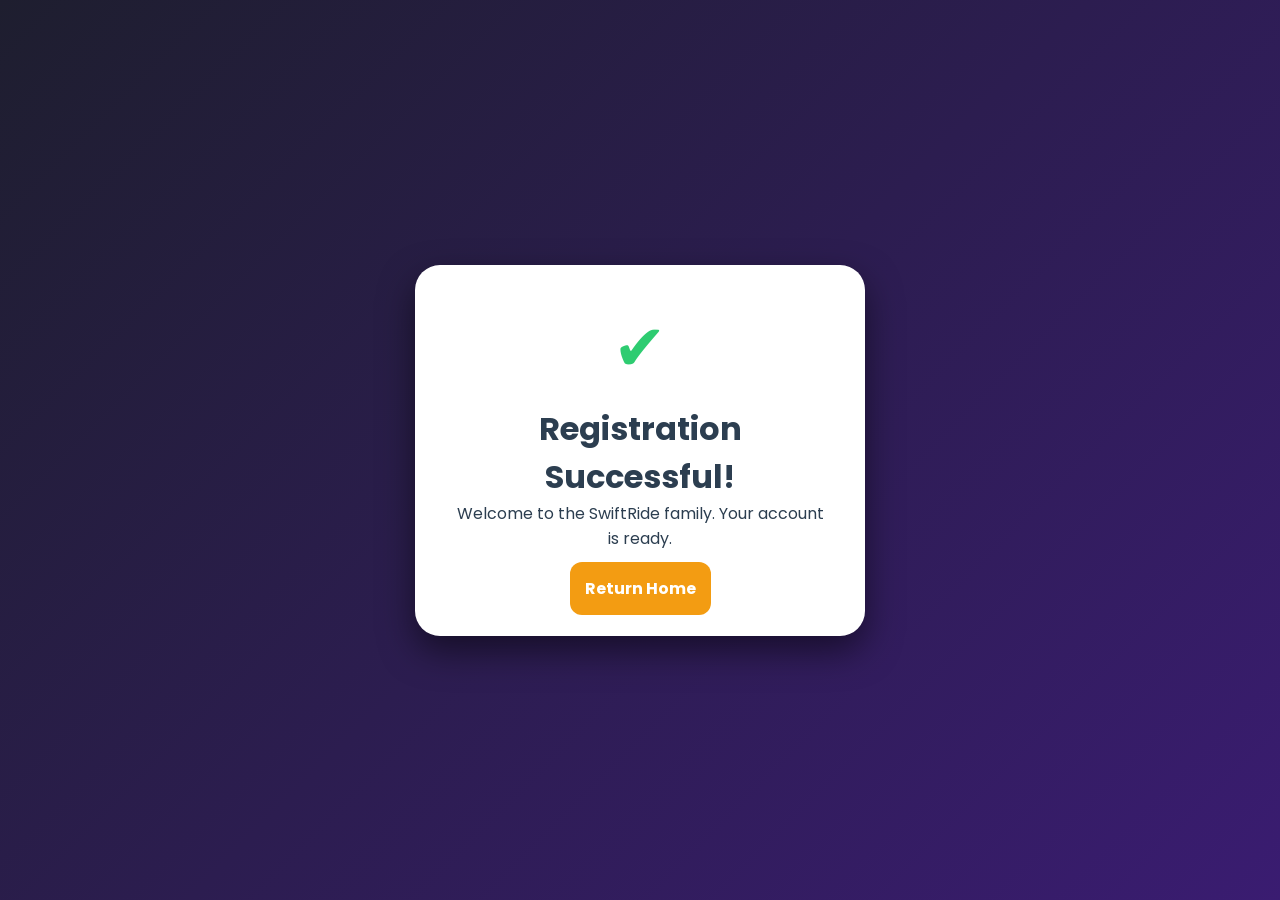
<file: Confirmation.html>
<!DOCTYPE html>
<html lang="en">
<head>
    <meta charset="UTF-8">
    <title>Account Created</title>
    <link rel="stylesheet" href="style.css">
</head>
<body class="page-center">
    <div class="success-box">
        <div class="success-icon">✔</div>
        <h1>Registration Successful!</h1>
        <p>Welcome to the SwiftRide family. Your account is ready.</p>
        <br>
        <a href="index.html" class="btn-main" style="text-decoration: none;">Return Home</a>
    </div>
</body>
</html>
</file>
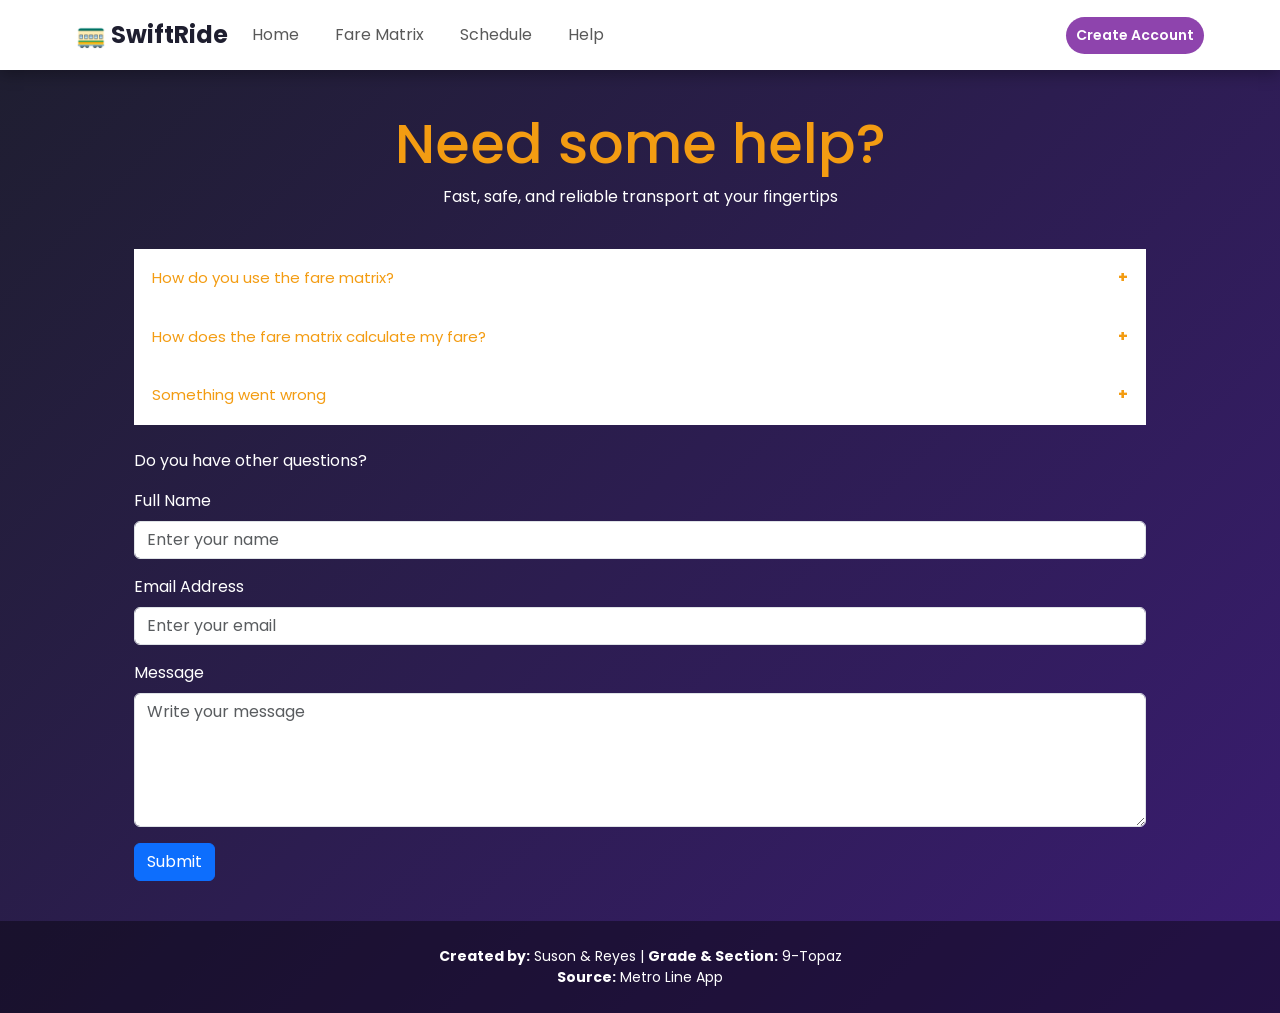
<file: help.html>
<!DOCTYPE html>
<html lang="en">
<head>
    <link href="https://cdn.jsdelivr.net/npm/bootstrap@5.3.8/dist/css/bootstrap.min.css" rel="stylesheet" integrity="sha384-sRIl4kxILFvY47J16cr9ZwB07vP4J8+LH7qKQnuqkuIAvNWLzeN8tE5YBujZqJLB" crossorigin="anonymous">
    <script src="https://cdn.jsdelivr.net/npm/bootstrap@5.3.8/dist/js/bootstrap.bundle.min.js" integrity="sha384-FKyoEForCGlyvwx9Hj09JcYn3nv7wiPVlz7YYwJrWVcXK/BmnVDxM+D2scQbITxI" crossorigin="anonymous"></script>
    <meta charset="UTF-8">
    <meta name="viewport" content="width=device-width, initial-scale=1.0">
    <title>Q3 Project</title>
    <link rel="stylesheet" href="style.css">
</head>
<body>
    <nav class="navbar navbar-expand-sm">
    <div class="container-fluid">
        <div class="logo">🚃 SwiftRide</div>
    <a class="navbar-brand" href="index.html"></a>
            <button class="navbar-toggler" type="button" data-bs-toggle="collapse" data-bs-target="#mynavbar">
                <span class="navbar-toggler-icon"></span>
            </button>
            <div class="collapse navbar-collapse" id="mynavbar">
                    <ul class="navbar-nav me-auto">
                <li class="nav-item"><a class="nav-link" href="index.html">Home</a></li>
                <li class="nav-item"><a class="nav-link" href="Farematrix.html">Fare Matrix</a></li>
                <li class="nav-item"><a class="nav-link" href="schedule.html">Schedule</a></li>
                <li class="nav-item"><a class="nav-link" href="help.html">Help</a></li>
                    </ul>
                    <a href="registration.html" class="btn-nav">Create Account</a>
            </div>
        </div>
    </nav>

    <div class="container">
        <div class="hero">
            <h1>Need some help?</h1>
            <p>Fast, safe, and reliable transport at your fingertips</p>
        </div>


<button class="collapsible">How do you use the fare matrix?</button>
<div class="content">
  <p><b>NOTE:</b> This fare matrix is only for MRT 3.</p> <br>
    1. Choose your pick up location. (Ex. North Ave.) <br>
    2. Determine your destination. (Ex. Taft Ave.)<br>
    3. Check the discount box if you are a student/senior/PWD. <br>
    4. Press calcalute. <br>
    5. Your total fare will appear about the calculate button. <br>
  </p>
</div>
<button class="collapsible">How does the fare matrix calculate my fare?</button>
<div class="content">
 <p> <b>NOTE:</b> This fare matrix only computes for North Avenue to Taft Avenue and NOT vice versa. Nevertheless, fares for Taft Avenue to North Avenue will be similar from North Avenue to Taft Avenue.</p> <br>
  <p>The fare matrix calculates the fare by following a list of the stations and their distances. Once the pick up & destination has been chosen, the system will add it up to get the total distance. The system, following PEMDAS will then get the total fare by adding the base fare, which is 50 pesos, by total distance minus base kilometer, which is 2 KM, times per KM rate, which is 15 pesos. </p>
</div>
<button class="collapsible">Something went wrong</button>
<div class="content">
  <p>What does "Something went wrong." mean? <br>
If you are seeing this error that means you have selected nothing for the pickup and/or destination.</p> <br>
If your total appears as <b>₱0.00</b>, that means you have selected same locations for pick up and destination or you have reversed the order. Location of destination must not go above the pick-up location otherwise the total will be 0 and vice versa.
</div>

<script>
var coll = document.getElementsByClassName("collapsible");
var i;

for (i = 0; i < coll.length; i++) {
  coll[i].addEventListener("click", function() {
    this.classList.toggle("active");
    var content = this.nextElementSibling;
    if (content.style.maxHeight){
      content.style.maxHeight = null;
    } else {
      content.style.maxHeight = content.scrollHeight + "px";
    } 
  });
}
</script>
<br>
        <p>Do you have other questions?</p>
    <form>
    <div class="mb-3">
            <label class="form-label">Full Name</label>
            <input type="text" class="form-control" placeholder="Enter your name">
        </div>

        <div class="mb-3">
            <label class="form-label">Email Address</label>
            <input type="email" class="form-control" placeholder="Enter your email">
        </div>

        <div class="mb-3">
            <label class="form-label">Message</label>
            <textarea class="form-control" rows="5" placeholder="Write your message"></textarea>
        </div>
        <button type="submit" class="btn btn-primary">Submit</button>
    </form>
    </div>
    
    <script src="proj.js"></script>

        <footer class="footer"><b>Created by:</b> Suson & Reyes | <b>Grade & Section:</b> 9-Topaz <br> <b>Source:</b> Metro Line App</footer>
</body>

</html>
</file>
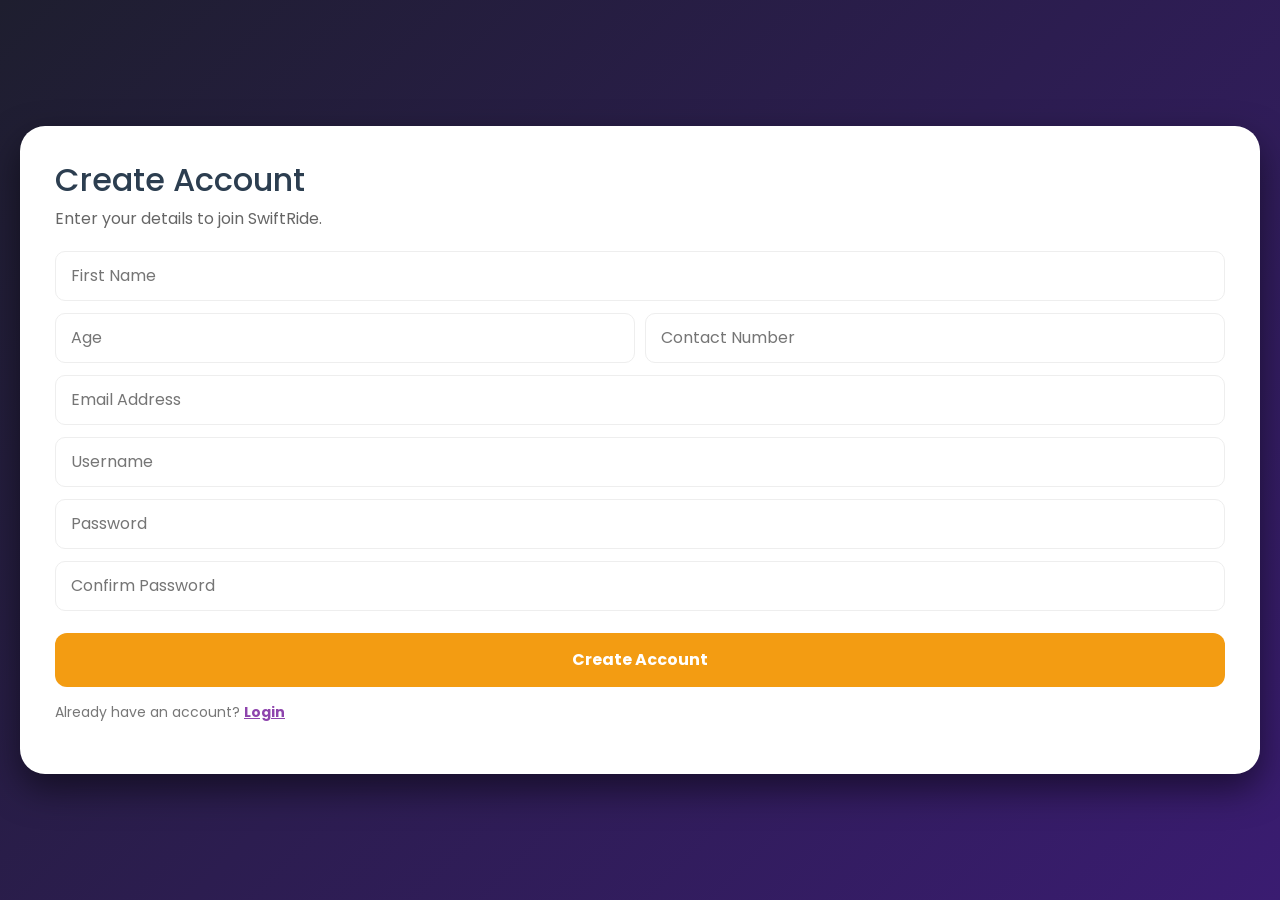
<file: registration.html>
<!DOCTYPE html>
<html lang="en">
<head>
    <link href="https://cdn.jsdelivr.net/npm/bootstrap@5.3.8/dist/css/bootstrap.min.css" rel="stylesheet" integrity="sha384-sRIl4kxILFvY47J16cr9ZwB07vP4J8+LH7qKQnuqkuIAvNWLzeN8tE5YBujZqJLB" crossorigin="anonymous">
    <script src="https://cdn.jsdelivr.net/npm/bootstrap@5.3.8/dist/js/bootstrap.bundle.min.js" integrity="sha384-FKyoEForCGlyvwx9Hj09JcYn3nv7wiPVlz7YYwJrWVcXK/BmnVDxM+D2scQbITxI" crossorigin="anonymous"></script>
    <meta charset="UTF-8">
    <title>Q3 Project</title>
    <link rel="stylesheet" href="style.css">
</head>

<body class="page-center">

    <div class="form-container">
        <h2>Create Account</h2>
        <p style="margin-bottom: 20px; color: #666;">Enter your details to join SwiftRide.</p>
        
        <input type="text" placeholder="First Name">
        <div class="split-input">
            <input type="number" placeholder="Age">
            <input type="text" placeholder="Contact Number">
        </div>
        <input type="email" placeholder="Email Address">
        <input type="text" placeholder="Username">
        <input type="password" placeholder="Password">
        <input type="password" placeholder="Confirm Password">
        
        <button class="btn-main" onclick="goToConfirmation()">Create Account</button>
        <p style="margin-top: 15px; font-size: 14px; color: #777;">
            Already have an account? <a href="index.html" style="color: var(--secondary); font-weight: bold;">Login</a>
        </p>
    </div>

    <script src="proj.js"></script>
</body>
</html>
</file>
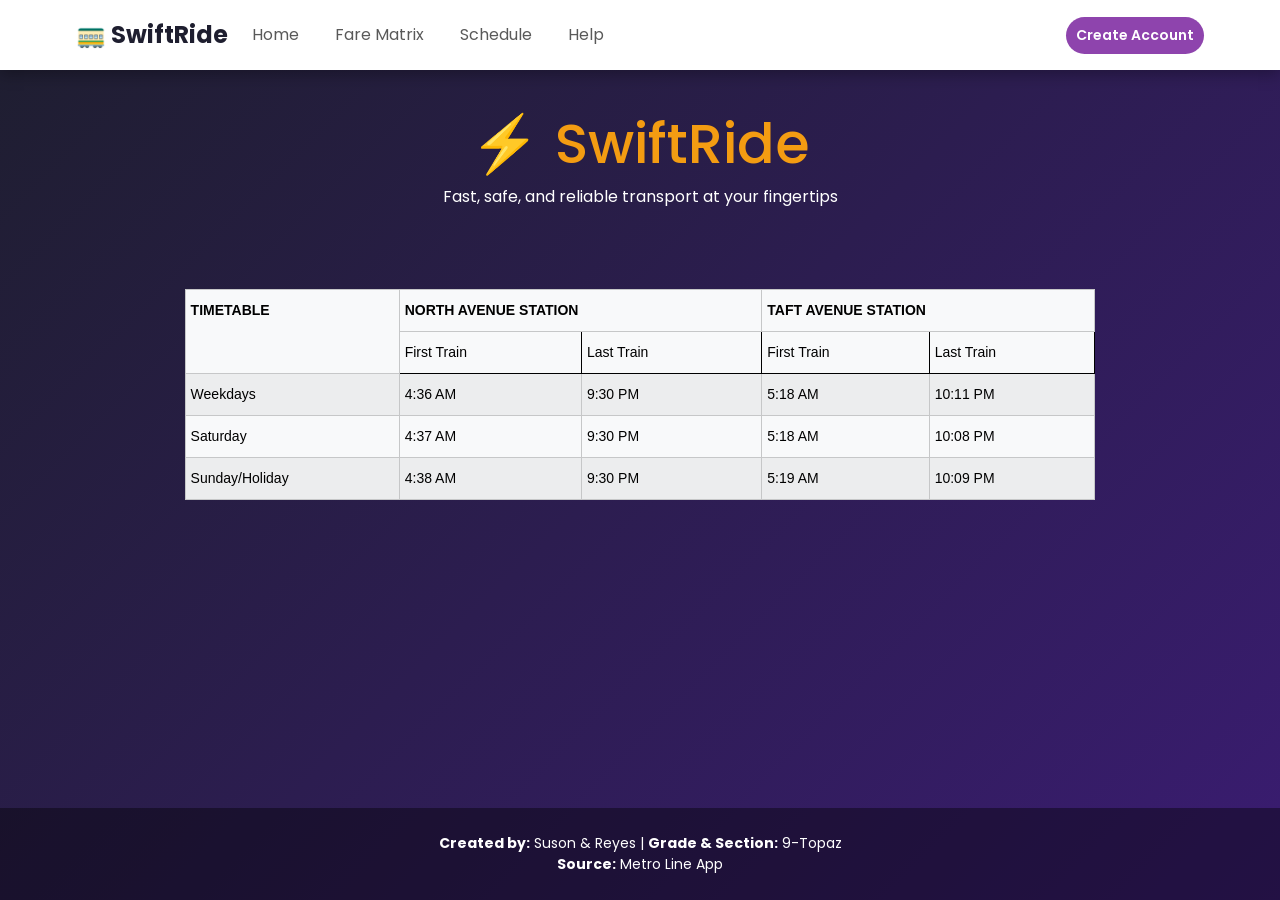
<file: schedule.html>
<!DOCTYPE html>
<html lang="en">
<head>
    <link href="https://cdn.jsdelivr.net/npm/bootstrap@5.3.8/dist/css/bootstrap.min.css" rel="stylesheet" integrity="sha384-sRIl4kxILFvY47J16cr9ZwB07vP4J8+LH7qKQnuqkuIAvNWLzeN8tE5YBujZqJLB" crossorigin="anonymous">
    <script src="https://cdn.jsdelivr.net/npm/bootstrap@5.3.8/dist/js/bootstrap.bundle.min.js" integrity="sha384-FKyoEForCGlyvwx9Hj09JcYn3nv7wiPVlz7YYwJrWVcXK/BmnVDxM+D2scQbITxI" crossorigin="anonymous"></script>
    <meta charset="UTF-8">
    <meta name="viewport" content="width=device-width, initial-scale=1.0">
    <title>Q3 Project</title>
    <link rel="stylesheet" href="style.css">
</head>
<body>
    <nav class="navbar navbar-expand-sm">
    <div class="container-fluid">
        <div class="logo">🚃 SwiftRide</div>
    <a class="navbar-brand" href="index.html"></a>
            <button class="navbar-toggler" type="button" data-bs-toggle="collapse" data-bs-target="#mynavbar">
                <span class="navbar-toggler-icon"></span>
            </button>
            <div class="collapse navbar-collapse" id="mynavbar">
                    <ul class="navbar-nav me-auto">
                <li class="nav-item"><a class="nav-link" href="index.html">Home</a></li>
                <li class="nav-item"><a class="nav-link" href="Farematrix.html">Fare Matrix</a></li>
                <li class="nav-item"><a class="nav-link" href="schedule.html">Schedule</a></li>
                <li class="nav-item"><a class="nav-link" href="help.html">Help</a></li>
                    </ul>
                    <a href="registration.html" class="btn-nav">Create Account</a>
            </div>
        </div>
    </nav>

    <div class="container">
        <div class="hero">
            <h1>⚡ SwiftRide</h1>
            <p>Fast, safe, and reliable transport at your fingertips</p>
        </div>

        <div class="container mt-3">
    <table class="table table-light table-striped table-bordered table-hover tg">
            <thead>
  <tr>
    <th class="tg-fymr" rowspan="2">TIMETABLE</th>
    <th class="tg-fymr" colspan="2">NORTH AVENUE STATION</th>
    <th class="tg-fymr" colspan="2">TAFT AVENUE STATION</th>
  </tr>
  <tr>
    <th class="tg-mqb3">First Train</th>
    <th class="tg-mqb3">Last Train</th>
    <th class="tg-mqb3">First Train</th>
    <th class="tg-mqb3">Last Train</th>
  </tr></thead>
<tbody>
  <tr>
    <td class="tg-0pky">Weekdays</td>
    <td class="tg-0pky">4:36 AM</td>
    <td class="tg-0pky"> 9:30 PM</td>
    <td class="tg-0pky">5:18 AM</td>
    <td class="tg-0pky">10:11 PM</td>
  </tr>
  <tr>
    <td class="tg-0pky">Saturday</td>
    <td class="tg-0pky">4:37 AM</td>
    <td class="tg-0pky">9:30 PM</td>
    <td class="tg-0pky">5:18 AM</td>
    <td class="tg-0pky">10:08 PM</td>
  </tr>
  <tr>
    <td class="tg-0pky">Sunday/Holiday</td>
    <td class="tg-0pky">4:38 AM</td>
    <td class="tg-0pky">9:30 PM</td>
    <td class="tg-0pky">5:19 AM</td>
    <td class="tg-0pky">10:09 PM</td>
  </tr>
</tbody>
        </table>
    </div>
</div>

    <footer class="footer"><b>Created by:</b> Suson & Reyes | <b>Grade & Section:</b> 9-Topaz <br> <b>Source:</b> Metro Line App</footer>
</body>
</html>

<!--Source:
Table: https://www.tablesgenerator.com/html_tables# 
Schedule: https://www.dotrmrt3.gov.ph/operating-hours.pdf

-->
</file>
<file: style.css>
/* font */
@import url('https://fonts.googleapis.com/css2?family=Poppins:wght@400;600;700&display=swap');
:root {
    --primary: #f39c12;
    --secondary: #8e44ad;
    --dark: #1e1e2f;
    --white: #ffffff;
    --text: #2c3e50;
}

* { box-sizing: border-box; margin: 0; padding: 0; }

body {
    font-family: 'Poppins', sans-serif;
    background: linear-gradient(135deg, #1e1e2f 0%, #3a1c71 100%);
    color: white;
    min-height: 100vh;
    display: flex;
    flex-direction: column;
}

/* Navigation bar */
.navbar {
    background: var(--white);
    padding: 15px 5%;
    display: flex;
    justify-content: space-between;
    align-items: center;
    position: relative; 
    box-shadow: 0 4px 15px rgba(0,0,0,0.3);
}
.logo { color: var(--dark); font-weight: 700; font-size: 1.5rem; }
nav ul { list-style: none; display: flex; gap: 20px; }
nav a { text-decoration: none; color: var(--dark); font-weight: 600; font-size: 14px; }
.btn-nav { background: var(--secondary); color: white !important; padding: 8px 10px; border-radius: 50px; }


/* instructions button */
.button {
  background-color: #f39c12;
  border: none;
  color: white;
  padding: 20px;
  text-align: center;
  text-decoration: none;
  display: inline-block;
  font-size: 16px;
  margin: 4px 2px;
  cursor: pointer;
}
.button1 {border-radius: 8px;}


/* Fare matrix */
.container { flex: 1; padding: 40px 5%; }
.hero { text-align: center; margin-bottom: 40px; }
.hero h1 { font-size: 3.5rem; color: var(--primary); }
.booking-section { display: flex; gap: 30px; max-width: 1200px; margin: 0 auto; flex-wrap: wrap; }
.card, .form-container, .success-box {
    background: var(--white);
    color: var(--text);
    padding: 35px;
    border-radius: 25px;
    box-shadow: 0 15px 35px rgba(0,0,0,0.5);
}
.calculator-card { flex: 1; min-width: 350px; }
.map-container { 
    flex: 2; 
    min-width: 350px; 
    height: 500px; 
    border-radius: 25px; 
    overflow: hidden; 
    border: 5px solid white; 
    position: relative;
}
.map-container iframe { width: 100%; height: 100%; border: none; }
.map-overlay { position: absolute; top: 15px; left: 15px; background: var(--secondary); color: white; padding: 5px 15px; border-radius: 20px; z-index: 5; font-size: 12px; }
.checkbox-group { display: flex; align-items: center; gap: 10px; margin: 20px 0; }
.checkbox-group input { width: 18px; height: 18px; cursor: pointer; }
.checkbox-group label { color: var(--text); font-size: 0.9rem; font-weight: 600; cursor: pointer; }

/* Inputs: Padding added  to stop clashing letter */
input {
    width: 100%;
    padding: 12px 15px;
    margin-bottom: 12px;
    border: 1.5px solid #eee;
    border-radius: 10px;
    font-family: inherit;
}


.table-class td { padding: 8px 16px;}


.split-input { display: flex; gap: 10px; }
.result-box { background: #f1f2f6; padding: 20px; border-radius: 15px; border-left: 6px solid var(--primary); }
.btn-main { width: 100%; padding: 15px; background: var(--primary); color: white; border: none; border-radius: 12px; font-weight: 700; cursor: pointer; margin-top: 10px; }

/* foot */
footer { background: rgba(0, 0, 0, 0.4); text-align: center; padding: 25px; font-size: 14px; margin-top: auto; }
footer a { color: var(--primary); text-decoration: none; }

/*Page center */
.page-center { justify-content: center; align-items: center; display: flex; flex: 1; padding: 40px 20px; }
.success-icon { font-size: 4rem; color: #2ecc71; margin-bottom: 10px; text-align: center; }
.success-box { text-align: center; max-width: 450px; width: 100%; }

/* Schedule table */
.tg  {border-collapse:collapse;border-spacing:0;}
.tg td{border-color:black;border-style:solid;border-width:1px;font-family:Arial, sans-serif;font-size:14px;
  overflow:hidden;padding:10px 5px;word-break:normal;}
.tg th{border-color:black;border-style:solid;border-width:1px;font-family:Arial, sans-serif;font-size:14px;
  font-weight:normal;overflow:hidden;padding:10px 5px;word-break:normal;}
.tg .tg-fymr{border-color:inherit;font-weight:bold;text-align:left;vertical-align:top}
.tg .tg-b2c8{background-color:#ffffff;border-color:inherit;font-weight:bold;text-align:left;text-decoration:underline;
  vertical-align:top}
.tg .tg-0pky{border-color:inherit;text-align:left;vertical-align:top}
/* Source: https://www.tablesgenerator.com/html_tables# */

/* select dropdown */
select {
  appearance: none;
@supports (appearance: base-select) {
  &, &::picker(select) {
      appearance: base-select;
    }
  }
}

select {
  display: flex;
  justify-content: space-between;
  align-items: center;
  color: #2c3e50;
  border-radius: 5px;
  border: 2px solid #8e44ad;
  cursor: pointer;
  padding: 10px;
  background-color: #f39c12;
}

select {
  /* Previous properties, but updated the padding */
  padding-block: 10px;
  padding-inline: 70px 70px;
  background: #f39c12 url("arrow.svg") right 10px center / 20px no-repeat;
}

select {
  /* ... */
  @supports (appearance: base-select) {
    &:open::picker-icon {
      /* ... */
    }
    &::picker(select) {
      padding: 0;
      margin-top: 5px;
      border: 2px solid #8e44ad;
      background: white;
      border-radius: 5px;
      font-weight: 400;
    }
  }
}

select {
  /* ... */
  @supports (appearance: base-select) {
    &:open::picker-icon {
      /* ... */
    }
    &::picker(select) {
      /* ... */
      opacity: 0;
      height: 0;
      overflow: clip;
      transition: height 0.5s ease-out, opacity 0.5s ease-out, overlay 0.5s,
      display 0.5s;
      transition-behavior: allow-discrete;
    }
    &:open::picker(select) {
      opacity: 1;
      height: calc-size(auto, size);
      overflow: auto;
      @starting-style {
        opacity: 0;
        height: 0;
      }
    }
    /* ... */
  }
}

option {
  display: flex;
  align-items: center;
  padding: 10px;
  gap: 10px;
}
/* Source: https://utilitybend.com/blog/the-customizable-select-part-one-history-trickery-and-styling-the-select-with-css/ */

/*Help center: collapsible menu */
.collapsible {
  background-color: white;
  color: #f39c12;
  cursor: pointer;
  padding: 18px;
  width: 100%;
  border: none;
  text-align: left;
  outline: none;
  font-size: 15px;
}

.active, .collapsible:hover {
  background-color: white;
}

.collapsible:after {
  content: '\002B';
  color: #f39c12;
  font-weight: bold;
  float: right;
  margin-left: 5px;
}

.active:after {
  content: "\2212";
}

.content {
  padding: 0 18px;
  max-height: 0;
  overflow: hidden;
  transition: max-height 0.2s ease-out;
  background-color: #f39c12;
}
/*source: https://www.w3schools.com/howto/tryit.asp?filename=tryhow_js_collapsible_symbol */
</file>
